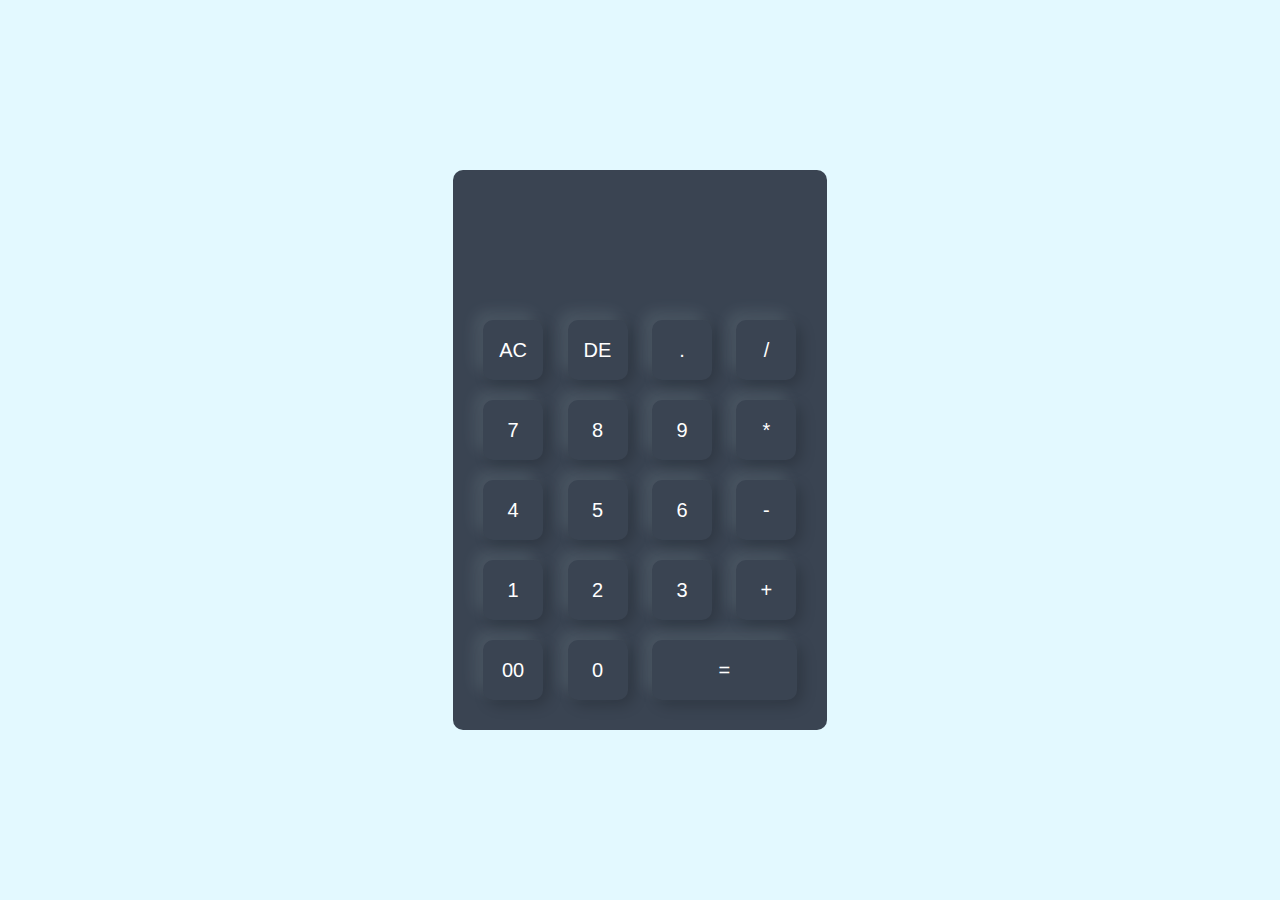
<file: index.html>
<!DOCTYPE html>
<html lang="en">
<head>
    <meta charset="UTF-8">
    <meta http-equiv="X-UA-Compatible" content="IE=edge">
    <meta name="viewport" content="width=device-width, initial-scale=1.0">
    <link rel="stylesheet" href="style.css">
    <title>Calculator</title>
</head>
<body>
    <div class="container">
        <div class="calculator">
            <form>
                <div class="display">
                    <span> <input type="text" name="display"></span>
                </div>
                <div>
                    <div>
                        <span>
                            <input type="button" value="AC" onclick="display.value = ''">
                            <input type="button" value="DE" onclick="display.value = display.value.toString().slice(0,-1)">
                            <input type="button" value="." onclick="display.value += '.'">
                            <input type="button" value="/">
                        </span>

                    </div>
                    
                    <span >
                        <input type="button" value="7" onclick="display.value += '7'"> 
                        <input type="button" value="8" onclick="display.value += '8'">
                        <input type="button" value="9" onclick="display.value += '9'">
                        <input type="button" value="*" onclick="display.value += '*'"></span>
                        
                    </div>
                    <div>
                        <span>
                        <input type="button" value="4" onclick="display.value += '4'"> 
                        <input type="button" value="5" onclick="display.value += '5'">
                        <input type="button" value="6" onclick="display.value += '6'">
                        <input type="button" value="-" onclick="display.value += '-'">
         
                    </div>
                    <div>
                        <span>
                        <input type="button" value="1" onclick="display.value += '1'"> 
                        <input type="button" value="2" onclick="display.value += '2'">
                        <input type="button" value="3" onclick="display.value += '3'">
                        <input type="button" value="+" onclick="display.value += '+'">
                    </div>
                    <div>
                        <span>
                        <input type="button" value="00" onclick="display.value += '00'"> 
                        <input type="button" value="0" onclick="display.value += '0'">
                        <input type="button" value="=" onclick="display.value = eval(display.value)" class="equal">
                        </span>
                            
                    </div>
            </form>
        </div>
    </div>
    

</body>
</file>
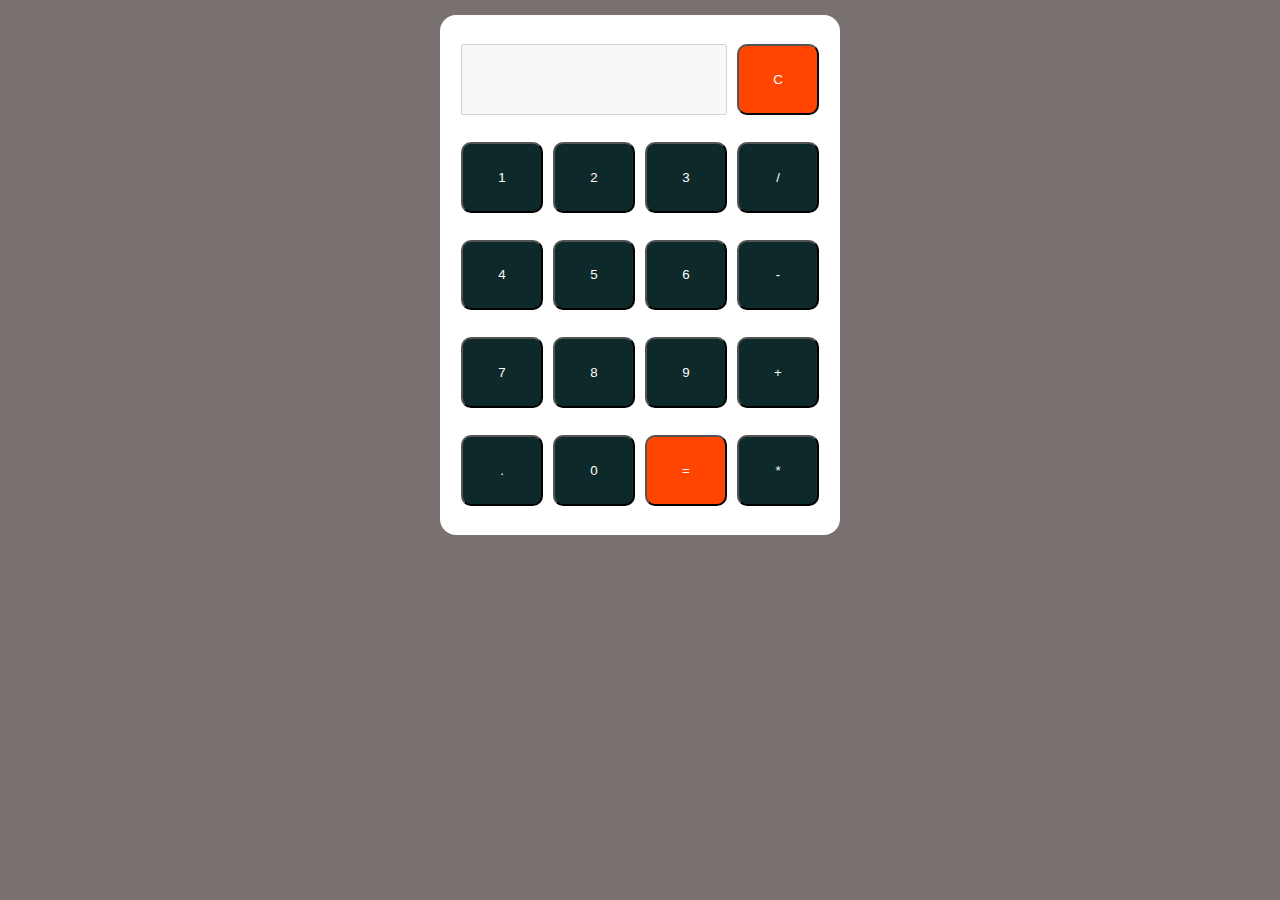
<file: Calculator/index.html>
<!DOCTYPE html>
<html lang="en">
<head>
    <meta charset="UTF-8">
    <meta http-equiv="X-UA-Compatible" content="IE=edge">
    <meta name="viewport" content="width=device-width, initial-scale=1.0">
    <link rel="stylesheet" href="style.css">
    <title>Calculator</title>
</head>
<body>

    <table class="calculator" >
        <tr>
          <td colspan="3"> <input class="display-box" type="text" id="result" disabled /> </td>
       
          <td> <input type="button" value="C"  id="btn" /> </td>
        </tr>
        <tr>
          <td> <input type="button" value="1" id="input"/> </td>
          <td> <input type="button" value="2" id="input"/> </td>
          <td> <input type="button" value="3" id="input"/> </td>
          <td> <input type="button" value="/" id="input"/> </td>
        </tr>
        <tr>
          <td> <input type="button" value="4" id="input"/> </td>
          <td> <input type="button" value="5" id="input"/> </td>
          <td> <input type="button" value="6" id="input"/> </td>
          <td> <input type="button" value="-" id="input"/> </td>
        </tr>
        <tr>
          <td> <input type="button" value="7" id="input"/> </td>
          <td> <input type="button" value="8" id="input"/> </td>
          <td> <input type="button" value="9" id="input"/> </td>
          <td> <input type="button" value="+" id="input"/> </td>
        </tr>
        <tr>
          <td> <input type="button" value="." id="input"/> </td>
          <td> <input type="button" value="0"id="input"/> </td>
       
          <td> <input type="button" value="=" id="btn"/> </td>
          <td> <input type="button" value="*" id="input"/> </td>
        </tr>
      </table>
       
      <script type="text/javascript" src="script.js"></script>
    
</body>
</html>
</file>
<file: style.css>
*{
margin: 0;
padding: 0;
font-family: 'poppins', sans-serif;
box-sizing: border-box;
}

.container{
    width: 100%;
    height: 100vh;
    background: #e3f9ff;
    display: flex;
    align-items: center;
    justify-content: center;    
}

.calculator{
    background: #3a4452;
    padding: 20px;
    border-radius: 10px;
}

.calculator form input{
     border: 0;
     outline: 0;
     width: 60px;
     height: 60px;
     border-radius: 10px;
     box-shadow: -8px -8px 15px rgba(225, 255, 255, 0.1), 5px 5px 15px rgba(0, 0, 0, 0.2);
     background: transparent;
     font-size: 20px;
     color: #fff;
     cursor: pointer;
     margin: 10px;
}

form .display{
    display: flex;
    justify-content: flex-end;
    margin: 20px 0;
}

form .display input{
    text-align: right;
    flex: 1;
    font-size: 45px;
    box-shadow: none;
    width: 300px;
}

form input.equal{
    width: 145px;
}
</file>
<file: Calculator/style.css>
*{
    padding: 0;
    margin: 0;
    font-family: sans-serif, 'joseffin Sans';
    box-sizing: border-box;
}

body{
    background-color: rgb(121, 112, 112);
    color: #fff;
    padding: 15px;
}
.calculator {
    padding: 15px;
    margin: auto;
    border-radius: 1em;
    background-color: white;
    width: 400px;
    height: 520px;
    
}
#input, #btn {
    background-color: rgb(14, 41, 41);
    width: 100%;
    height: 80%;
    color: #fff;
    outline: none;
    border-radius: 10px;
    
}
#btn{
    background-color: orangered;
}
.display-box{
    width: 100%;
    height: 80%;
}
  td {
    width: 25% ;
    padding: 1%;
  }
</file>
